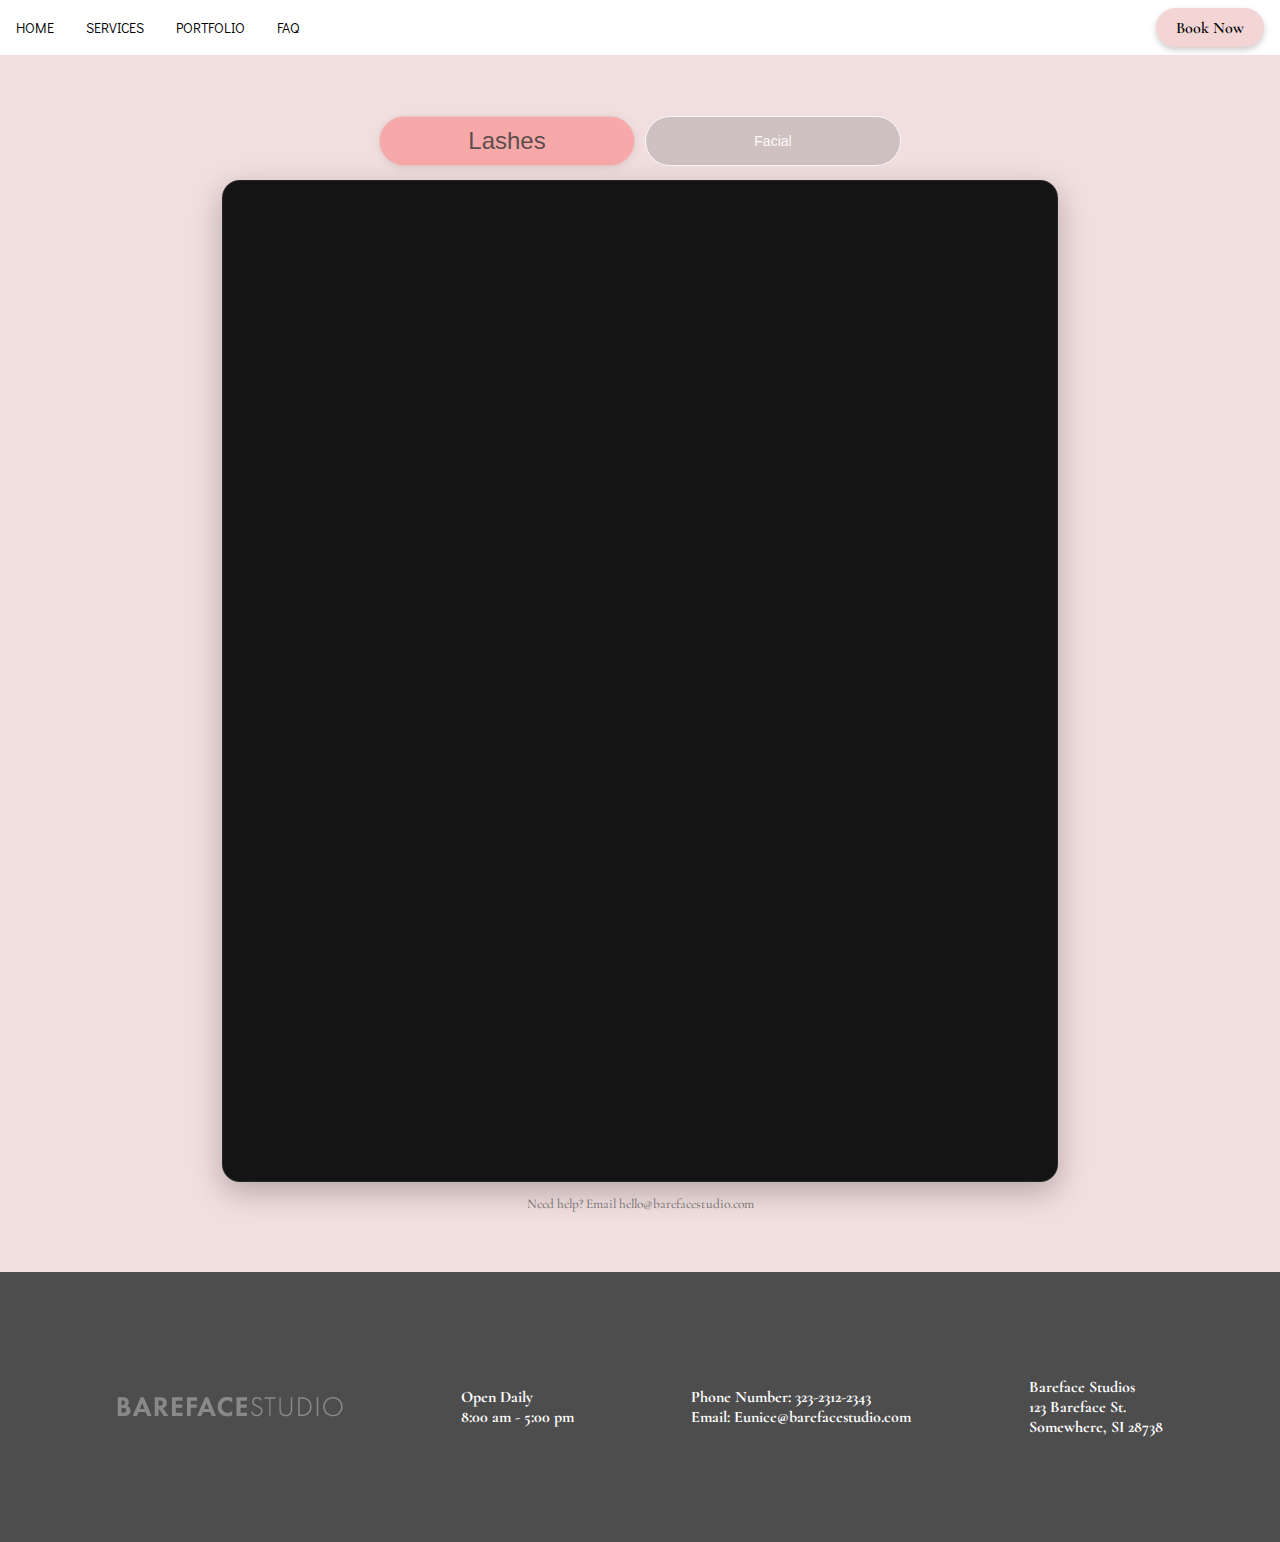
<file: booking.html>
<!DOCTYPE html>
<html lang="en">
<head>
  <meta charset="UTF-8" />
  <meta name="viewport" content="width=device-width, initial-scale=1.0" />
  <title>Bareface Studio</title>
  <link rel="stylesheet" href="style.css" />
  <link rel="preconnect" href="https://fonts.googleapis.com">
  <link rel="preconnect" href="https://fonts.gstatic.com" crossorigin>
  <link href="https://fonts.googleapis.com/css2?family=Cormorant:ital,wght@0,300..700;1,300..700&display=swap" rel="stylesheet">
  <link rel="preconnect" href="https://fonts.googleapis.com">
  <link rel="preconnect" href="https://fonts.gstatic.com" crossorigin>
  <link href="https://fonts.googleapis.com/css2?family=Didact+Gothic&display=swap" rel="stylesheet">
</head>

<body class="page-booking">
    <!----------------------------------------------------------------------------------------------------------
------------------------------------------------------NAV---------------------------------------------------
----------------------------------------------------------------------------------------------------------->
    <header>
        <nav>
            <a href="index.html">HOME</a>
            <a href="services.html">SERVICES</a>
            <a href="portfolio.html">PORTFOLIO</a>
            <a href="faqs.html">FAQ</a>
        </nav>
        <a class="btn-book" href="booking.html">Book Now</a>
    </header>
  
    <main>
      <section class="booking-wrap">
        <header class="booking-hero">
          <p class="sub">Lashes • Facials • Skin Treatments</p>
        </header>

        <!-- Service tabs (your own UI) -->
        <nav class="booking-tabs" aria-label="Services">
          <button class="tab is-active" type="button" data-url="https://cal.com/frank-jung-jjy6b/lashes">Lashes</button>
          <button class="tab" type="button" data-url="https://cal.com/frank-jung-jjy6b/facial">Facial</button>
          <!-- add more services as needed -->
        </nav>

        <!-- The embedded calendar -->
        <div class="booking-frame">
          <iframe
            id="calFrame"
            title="Book with Bareface Studio"
            src="https://cal.com/frank-jung-jjy6b/lashes"
            loading="lazy"
            referrerpolicy="no-referrer-when-downgrade"
            allowtransparency="true"
          ></iframe>
        </div>

        <small class="note">Need help? Email hello@barefacestudio.com</small>
      </section>
    </main>

    <!----------------------------------------------------------------------------------------------------------
---------------------------------------------------------FOOTER---------------------------------------------
----------------------------------------------------------------------------------------------------------->

    <footer>
      <img src="./assets/logo.png">
      <div>
        <p>Open Daily</p>
        <p>8:00 am - 5:00 pm</p>
      </div>
      <div>
        <p>Phone Number: 323-2312-2343</p>
        <p>Email: Eunice@barefacestudio.com</p>
      </div>
      <div>
        <p>Bareface Studios</p>
        <p>123 Bareface St.</p>
        <p>Somewhere, SI 28738</p>
      </div>
    </footer>
<script src="script.js"></script>
</body>
</html>
</file>
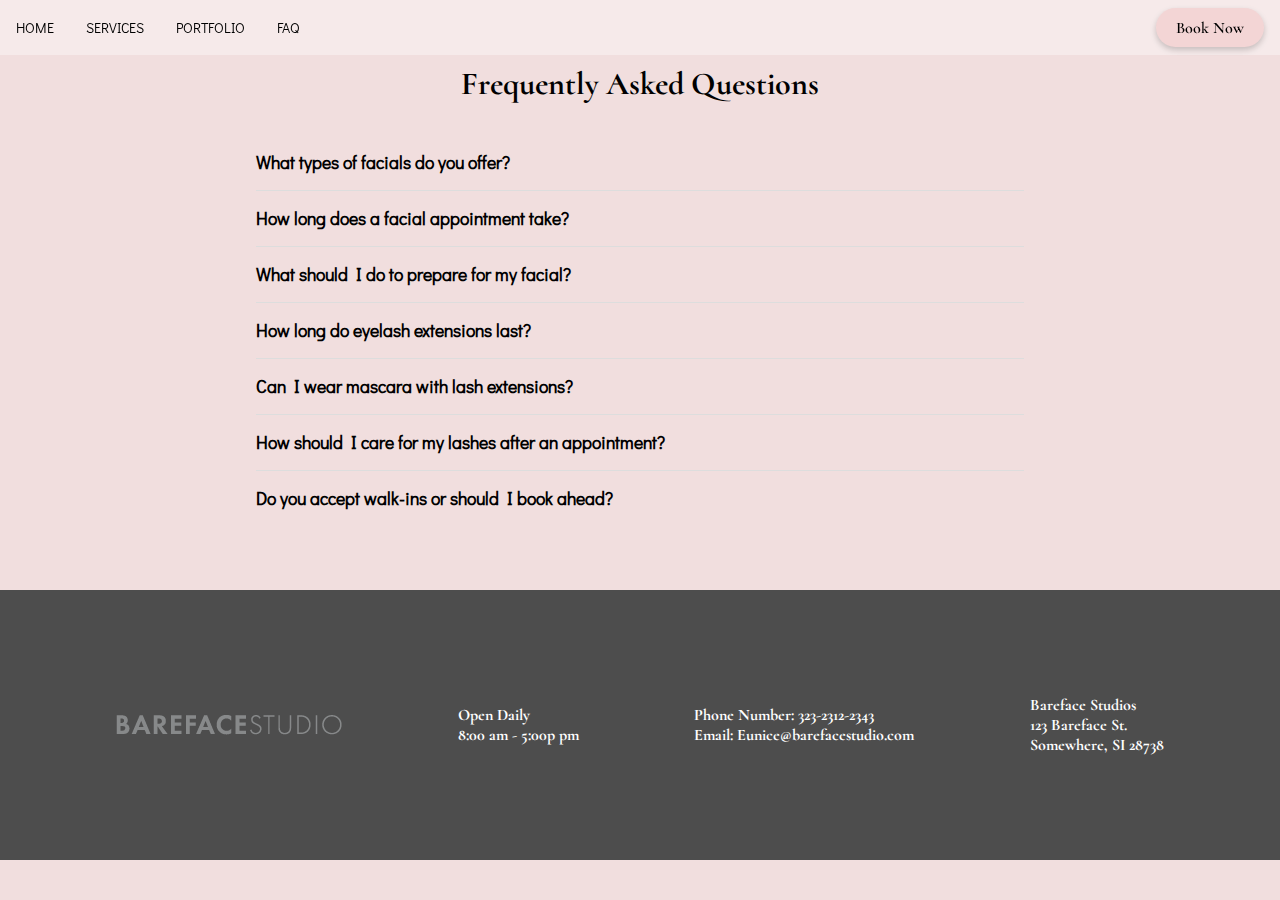
<file: faqs.html>
<!DOCTYPE html>
<html lang="en">
<head>
  <meta charset="UTF-8" />
  <meta name="viewport" content="width=device-width, initial-scale=1.0" />
  <title>Bareface Studio</title>
  <link rel="stylesheet" href="style.css" />
  <link rel="preconnect" href="https://fonts.googleapis.com">
  <link rel="preconnect" href="https://fonts.gstatic.com" crossorigin>
  <link href="https://fonts.googleapis.com/css2?family=Cormorant:ital,wght@0,300..700;1,300..700&display=swap" rel="stylesheet">
  <link rel="preconnect" href="https://fonts.googleapis.com">
  <link rel="preconnect" href="https://fonts.gstatic.com" crossorigin>
  <link href="https://fonts.googleapis.com/css2?family=Didact+Gothic&display=swap" rel="stylesheet">
</head>
<body>
<!----------------------------------------------------------------------------------------------------------
------------------------------------------------------NAV---------------------------------------------------
----------------------------------------------------------------------------------------------------------->
  <header>
    <nav>
      <a href="index.html">HOME</a>
      <a href="services.html">SERVICES</a>
      <a href="#">PORTFOLIO</a>
      <a href="faqs.html">FAQ</a>
    </nav>
    <a class="btn-book" href="booking.html">Book Now</a>
  </header>

  <main>
    <section id="faq" class="faq">
  <h2>Frequently Asked Questions</h2>

  <div class="faq-item">
    <button class="faq-question" aria-expanded="false">
      What types of facials do you offer?
    </button>
    <div class="faq-answer">
      <p>
        We provide a range of facials including deep cleansing, hydrating, anti-aging, acne treatment, and custom tailored facials. During your consultation, we’ll assess your skin and recommend the best option.
      </p>
    </div>
  </div>

  <div class="faq-item">
    <button class="faq-question" aria-expanded="false">
      How long does a facial appointment take?
    </button>
    <div class="faq-answer">
      <p>
        Most facials take 50–60 minutes. Some specialty treatments or add-ons may take a little longer — we’ll let you know when booking.
      </p>
    </div>
  </div>

  <div class="faq-item">
    <button class="faq-question" aria-expanded="false">
      What should I do to prepare for my facial?
    </button>
    <div class="faq-answer">
      <p>
        Arrive with a clean face if possible. Avoid heavy makeup, strong exfoliants, or retinol 24–48 hours beforehand to minimize irritation.
      </p>
    </div>
  </div>

  <div class="faq-item">
    <button class="faq-question" aria-expanded="false">
      How long do eyelash extensions last?
    </button>
    <div class="faq-answer">
      <p>
        Lash extensions typically last 3–4 weeks before a refill is recommended. Longevity depends on your natural lash cycle and aftercare.
      </p>
    </div>
  </div>

  <div class="faq-item">
    <button class="faq-question" aria-expanded="false">
      Can I wear mascara with lash extensions?
    </button>
    <div class="faq-answer">
      <p>
        We recommend avoiding mascara, especially waterproof formulas, as they can weaken the adhesive and cause premature shedding. Your extensions should give you enough length and volume on their own.
      </p>
    </div>
  </div>

  <div class="faq-item">
    <button class="faq-question" aria-expanded="false">
      How should I care for my lashes after an appointment?
    </button>
    <div class="faq-answer">
      <p>
        Avoid water, steam, and oil-based products for the first 24 hours. Brush your lashes gently with a clean spoolie, and use oil-free cleansers to keep them looking fresh.
      </p>
    </div>
  </div>

  <div class="faq-item">
    <button class="faq-question" aria-expanded="false">
      Do you accept walk-ins or should I book ahead?
    </button>
    <div class="faq-answer">
      <p>
        We recommend booking ahead to ensure availability. Walk-ins are welcome when possible, but appointments are prioritized.
      </p>
    </div>
  </div>

</section>

  </main>
    <footer>
      <img src="./assets/logo.png">
      <div>
        <p>Open Daily</p>
        <p>8:00 am - 5:00p pm</p>
      </div>
      <div>
        <p>Phone Number: 323-2312-2343</p>
        <p>Email: Eunice@barefacestudio.com</p>
      </div>
      <div>
        <p>Bareface Studios</p>
        <p>123 Bareface St.</p>
        <p>Somewhere, SI 28738</p>
      </div>
    </footer>  
<script src="script.js"></script>
</body>
</html>
</file>
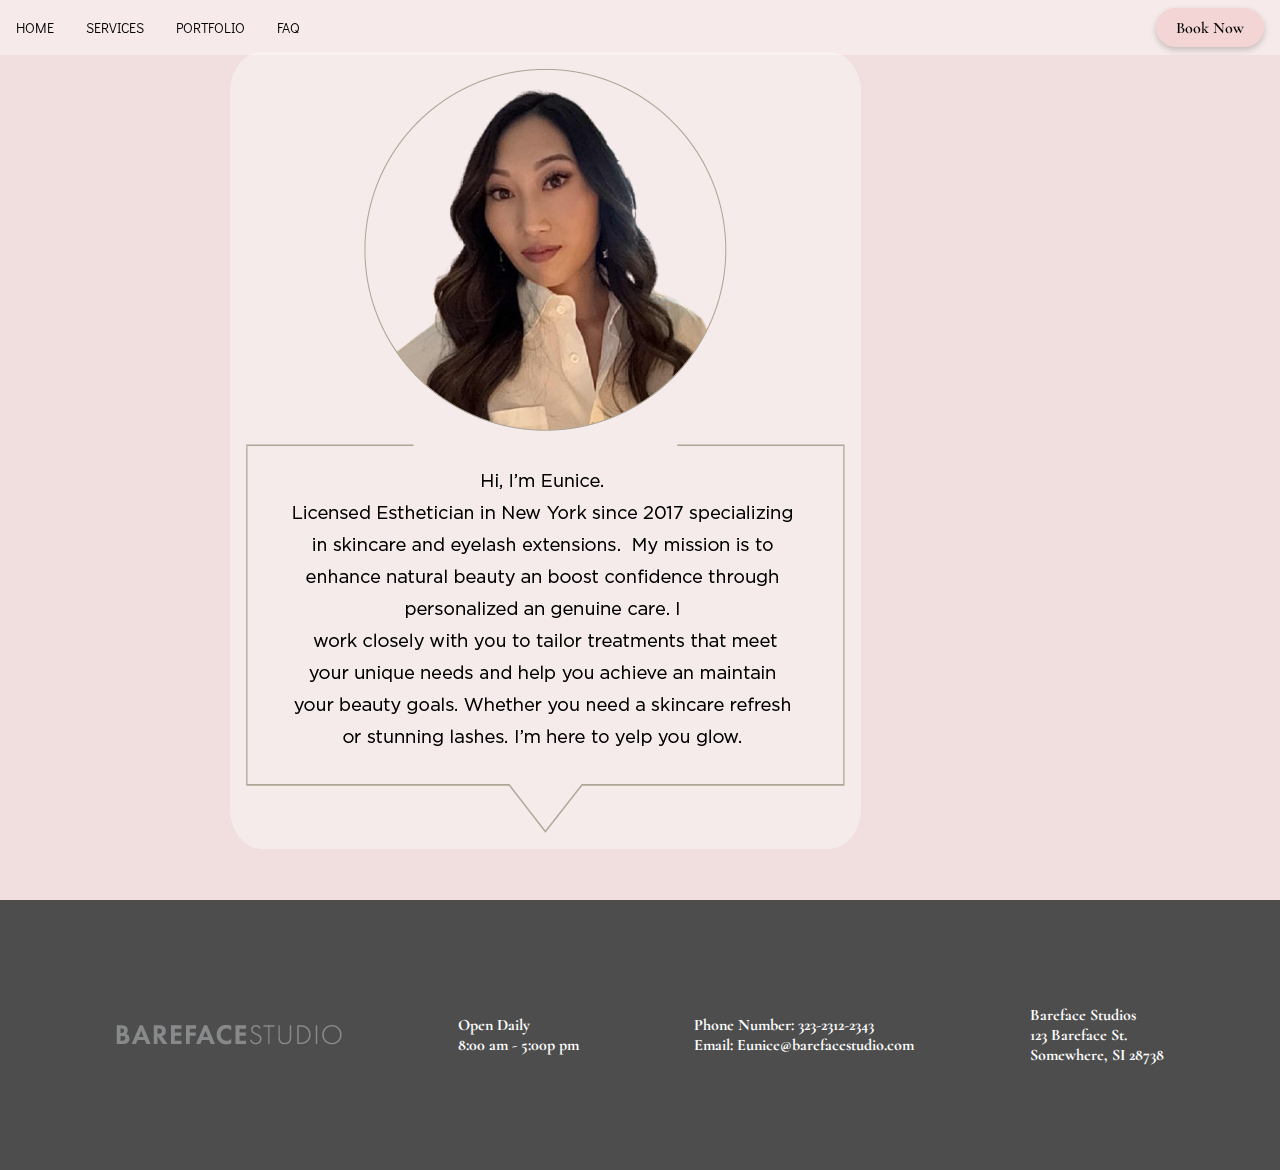
<file: portfolio.html>
<!DOCTYPE html>
<html lang="en">
<head>
  <meta charset="UTF-8" />
  <meta name="viewport" content="width=device-width, initial-scale=1.0" />
  <title>Bareface Studio</title>
  <link rel="stylesheet" href="style.css" />
  <link rel="preconnect" href="https://fonts.googleapis.com">
  <link rel="preconnect" href="https://fonts.gstatic.com" crossorigin>
  <link href="https://fonts.googleapis.com/css2?family=Cormorant:ital,wght@0,300..700;1,300..700&display=swap" rel="stylesheet">
  <link rel="preconnect" href="https://fonts.googleapis.com">
  <link rel="preconnect" href="https://fonts.gstatic.com" crossorigin>
  <link href="https://fonts.googleapis.com/css2?family=Didact+Gothic&display=swap" rel="stylesheet">
</head>
<body>
<!----------------------------------------------------------------------------------------------------------
------------------------------------------------------NAV---------------------------------------------------
----------------------------------------------------------------------------------------------------------->
  <header>
    <nav>
      <a href="index.html">HOME</a>
      <a href="services.html">SERVICES</a>
      <a href="portfolio.html">PORTFOLIO</a>
      <a href="faqs.html">FAQ</a>
    </nav>
    <a class="btn-book" href="booking.html">Book Now</a>
  </header>

  <main>
    <!----------------------------------------------------------------------------------------------------------
---------------------------------------------------------ABOUT ME-------------------------------------------
----------------------------------------------------------------------------------------------------------->

    <section id="aboutMe">
      <img src="./assets/AboutMeClear.png" alt="profile" class="profilePic">
    </section>
  </main>
  <!----------------------------------------------------------------------------------------------------------
---------------------------------------------------------FOOTER---------------------------------------------
----------------------------------------------------------------------------------------------------------->

    <footer>
      <img src="./assets/logo.png">
      <div>
        <p>Open Daily</p>
        <p>8:00 am - 5:00p pm</p>
      </div>
      <div>
        <p>Phone Number: 323-2312-2343</p>
        <p>Email: Eunice@barefacestudio.com</p>
      </div>
      <div>
        <p>Bareface Studios</p>
        <p>123 Bareface St.</p>
        <p>Somewhere, SI 28738</p>
      </div>
    </footer>  
  <script src="script.js"></script>
</body>
</html>
</file>
<file: style.css>
/* reset */
* {
  box-sizing: border-box;
  margin: 0;
  padding: 0;
}

/*---------------------------------------------------------------------------------------------------------
--------------------------------------------------Global Settings------------------------------------------
---------------------------------------------------------------------------------------------------------*/
html{
  font-family: "Cormorant", serif;
  background-color: #f1dede;
}

/*---------------------------------------------------------------------------------------------------------
--------------------------------------------------HEADER--------------------------------------------------
---------------------------------------------------------------------------------------------------------*/
header {
  display: flex;
  justify-content: space-between;
  align-items: center;
  padding: .5rem 1rem;
  background-color: rgba(255, 255, 255, 0.38);
  position: fixed;
  top: 0;
  left: 0;
  width: 100%;
  z-index: 99999;
}

nav {
  display: flex;
  gap: 2rem;
  font-family: "Didact Gothic", sans-serif;
  font-size: 14px;
}

header a {
  text-decoration: none;
  color: black;
}

/*---------------------------------------------------------------------------------------------------------
--------------------------------------------------ABOUT ME--------------------------------------------------
---------------------------------------------------------------------------------------------------------*/

/* Make sure the hero container can position the overlay */
.hero { position: relative; }

/* Button: scales gently with viewport, never huge */
.btn-book {
  display: inline-block;
  background-color: #f3d5d5;
  color: black;
  padding: clamp(0.45rem, 1.4vw, 0.6rem) clamp(1rem, 3vw, 1.25rem);
  border-radius: 25px;
  text-decoration: none;
  font-weight: 600;
  font-size: clamp(0.9rem, 2.4vw, 1rem);
  transition: background-color 0.3s, transform 0.2s;
  box-shadow: 0 3px 6px rgba(0,0,0,0.2);
}
.btn-book:hover {
  background-color: #e8bebe;
  transform: translateY(-2px);
  box-shadow: 0 6px 12px rgba(0,0,0,0.25);
}

/* Hero image: avoid overly tall mobile viewport traps (use svh) */
.hero-img {
  width: 100%;
  height: min(100svh, 100vh); /* mobile-friendly viewport unit */
  object-fit: cover;
  display: block;
  filter: brightness(75%);
}

/* Overlay logo defaults (desktop/tablet) */
.logo-overlay {
  --pop-scale: 3;              /* desktop pop scale */
  position: absolute;
  right: 23%;
  bottom: 50%;
  width: 50%;
  max-width: min(320vw, 420px);
  height: auto;
  pointer-events: none;
  opacity: 0;
  transform: scale(0.8);
  animation: popIn 2.2s ease-out forwards;
}

@keyframes popIn {
  to {
    opacity: 1;
    transform: scale(var(--pop-scale));
  }
}

/* ===== Responsive tweaks ===== */
@media (max-width: 900px) {
  .hero-img {
    height: 80svh; /* a bit shorter so content below isn't pushed too far */
  }

  .logo-overlay {
    --pop-scale: 1.8;      /* smaller pop so it doesn’t overflow */
    left: 50%;
    right: auto;
    bottom: 45%;
    width: 72%;
    max-width: 320px;
    transform: translateX(-50%) scale(0.9); /* start centered */
  }
}

@media (max-width: 600px) {
  .hero-img { height: 70svh; }

  .logo-overlay {
    --pop-scale: 1.5;
    bottom: 42%;
    width: 78%;
    max-width: 280px;
  }
}

/* Respect users who prefer reduced motion */
@media (prefers-reduced-motion: reduce) {
  .logo-overlay {
    animation: none;
    opacity: 1;
    transform: none;
  }
}


/*---------------------------------------------------------------------------------------------------------
--------------------------------------------------ABOUT ME--------------------------------------------------
---------------------------------------------------------------------------------------------------------*/

#aboutMe{
    display: flex;
    flex-direction: row;
    margin-left: 10vw;
    margin-right: 10vw;
    justify-content: space-between;
    height: 100vh;
}

#aboutMe img{
    display: block;
}

.bubbleContainer {
  display: flex;
  flex-direction: column;
  justify-content: space-evenly;
  align-items: center;
}

.bubble{
    display: flex;
    flex-direction: column;
    align-items: center;
    gap: 1rem;
}

.bubble img {
  width: 30vh;           
  height: 30vh;
  border-radius: 50%;
  object-fit: cover;
  display: block;
  margin: 0 auto;        
}

.bubble p{
    font-size: 20px;
    letter-spacing: .2rem;
}


/* ========== Mobile-first defaults (phones) ========== */
#aboutMe{
  display: flex;
  flex-direction: column;          /* stack on mobile */
  align-items: center;             /* center contents */
  gap: 2rem;
  padding: 2rem 1rem;              /* breathing room on small screens */
  width: 100%;
  min-height: 60vh;                /* avoid locking to full viewport height */
  background-size: cover;
  background-position: center;
  background-repeat: no-repeat;
}

#aboutMe img{
  display: block;
  max-width: 100%;
  height: auto;
  background-color: rgba(255, 255, 255, 0.4);
  border-radius: 5%;
  padding: 1em;
}

/* Bubbles container and items */
.bubbleContainer{
  display: flex;
  flex-direction: column;          /* stack bubbles on mobile */
  align-items: center;
  gap: 2rem;
}

/* Each bubble */
.bubble{
  display: flex;
  flex-direction: column;
  align-items: center;
  gap: 0.75rem;
  text-align: center;
}

/* Circle image: size responsively, not with vh */
.bubble img{
  width: clamp(140px, 45vw, 260px);/* grows with viewport, stays reasonable */
  aspect-ratio: 1 / 1;             /* keep perfect circle without fixed height */
  border-radius: 50%;
  object-fit: cover;
  margin: 0 auto;
}

.bubble p{
  font-size: clamp(0.95rem, 2.5vw, 1.125rem);
  letter-spacing: 0.12rem;         /* slightly toned down for readability */
  line-height: 1.35;
}

/* ========== Tablets and up ========== */
@media (min-width: 768px){
  #aboutMe{
    flex-direction: row;           /* side-by-side on tablet+ */
    justify-content: space-between;
    align-items: center;
    padding: 3rem 5vw;
    gap: 3rem;
  }

  .bubbleContainer{
    flex-direction: row;           /* bubbles side-by-side */
    flex-wrap: wrap;               /* wrap if many */
    justify-content: center;
    gap: 2rem 2.5rem;
  }

  .bubble img{
    width: clamp(160px, 22vw, 280px);
  }

  .bubble p{
    font-size: clamp(1rem, 1.6vw, 1.25rem);
  }
}

/* ========== Desktops and large screens ========== */
@media (min-width: 1024px){
  #aboutMe{
    padding: 4rem 8vw;
    gap: 4rem;
  }

  .bubble img{
    width: clamp(200px, 18vw, 320px);
  }
}

/* Optional: avoid layout jump from mobile browser UI shrinking vh */
@supports (height: 100svh){
  #aboutMe{ min-height: 70svh; }   /* "small viewport" height is safer on mobile */
}


/*---------------------------------------------------------------------------------------------------------
--------------------------------------------------TESTIMONIALS--------------------------------------------------
---------------------------------------------------------------------------------------------------------*/
.testimonials {
  text-align: center;
  padding: 60px 20px;
  background: #fff;
  font-family: Arial, sans-serif;
}

.testimonials h2 {
  font-size: 32px;
  font-weight: 700;
  margin-bottom: 8px;
  color: #222;
}

.testimonials .subtitle {
  color: #666;
  font-size: 16px;
  margin-bottom: 50px;
}

.testimonial-cards {
  display: flex;
  justify-content: center;
  flex-wrap: wrap;
  gap: 30px;
}

.testimonial-card {
  background: #f8f8f8;
  border-radius: 12px;
  padding: 30px 20px;
  max-width: 320px;
  box-shadow: 0 4px 12px rgba(0,0,0,0.08);
  text-align: center;
  transition: transform 0.3s ease, box-shadow 0.3s ease;
}

.testimonial-card:hover {
  transform: translateY(-5px);
  box-shadow: 0 6px 18px rgba(0,0,0,0.12);
}

.testimonial-card img {
  width: 80px;
  height: 80px;
  object-fit: cover;
  border-radius: 50%;
  margin-bottom: 20px;
  border: 3px solid #fff;
  box-shadow: 0 0 8px rgba(0,0,0,0.1);
}

.testimonial-card .quote {
  font-size: 15px;
  color: #555;
  font-style: italic;
  margin-bottom: 15px;
  line-height: 1.6;
}

.testimonial-card h3 {
  font-size: 18px;
  color: #e67e22; /* orange accent */
  margin-bottom: 4px;
}

.testimonial-card .role {
  font-size: 14px;
  color: #777;
}

/* --- Responsive --- */
@media (max-width: 900px) {
  .testimonial-cards {
    flex-direction: column;
    align-items: center;
  }
}

/*---------------------------------------------------------------------------------------------------------
--------------------------------------------------VIDEO SECTION--------------------------------------------------
---------------------------------------------------------------------------------------------------------*/
#video {
  position: relative;
  width: 100%;
  height: 100vh;  /* or any height you want */
}

#video video {
  width: 100%;
  height: 100%;
  object-fit: cover; /* fills the container, crops edges */
  display: block;
}

#video p {
  position: absolute;
  top: 50%;
  left: 50%;
  transform: translate(-50%, -50%);
  color: white;
  font-size: 7rem;
  text-align: center;
  font-weight: 600;
  text-shadow: 0 2px 6px rgba(0,0,0,0.6);
  z-index: 2;

  /* initial state (hidden) */
  opacity: 0;
}

#video p.fade-in {
  animation: fadeIn 6s ease forwards;
}

@keyframes fadeIn {
  to { opacity: 1; }
}

/*---------------------------------------------------------------------------------------------------------
--------------------------------------------------DIVIDER--------------------------------------------------
---------------------------------------------------------------------------------------------------------*/
.divider{
  display: flex;
  justify-content: flex-end;
  width: 100%;
  background-color: #e8bebe;
}

.divider img{
  height: 10vh;
  padding: 2rem;
}

/*---------------------------------------------------------------------------------------------------------
--------------------------------------------------SERVICES--------------------------------------------------
---------------------------------------------------------------------------------------------------------*/
:root{
  --pink:#e9c8c8;
  --ink:#221f1f;
  --muted:#555;
  --rule:#e6d6d6;
}

#services{
  width:100%;
  max-width: 1100px;      /* keeps lines readable */
  margin: 0 auto;         /* center the block */
  padding: 3rem 1.25rem;  /* add breathing room */
  display:flex;
  flex-direction:column;
  gap: 0;                 /* separators manage spacing */
}

#services > h2{
  text-align:center;
  font-family: "Cormorant", serif;
  font-size: clamp(1.6rem, 2.5vw, 2.25rem);
  margin-bottom: 2rem;
  line-height: 1.2;
}

/* Each service row */
.options{
  padding: 1.25rem 0;
  border-top: 1px solid var(--rule);
  display: grid;                     /* neat vertical rhythm + control */
  grid-template-columns: 1fr;        /* simple column; easy to upgrade later */
  row-gap: .375rem;                  /* tight vertical spacing for title/tagline */
}
.options:last-child{
  border-bottom: 1px solid var(--rule);
}

/* Title + tagline */
.options h3{
  font-family: "Didact Gothic", sans-serif;
  letter-spacing:.02em;
  font-size: clamp(1.05rem, 1.4vw, 1.25rem);
  color: var(--ink);
  margin: 0;
}
.options > p:first-of-type{
  margin: 0 0 .5rem 0;
  color: var(--muted);
  font-family: "Didact Gothic", sans-serif;
  font-size: .98rem;
}

/* Actions row (Book + Toggle) */
.options .btn-book,
.toggle-details{
  font-family: "Didact Gothic", sans-serif;
  font-size: .96rem;
}

/* group the 2 controls on one line with spacing */
.options .btn-book,
.options .toggle-details{
  display:inline-flex;
  align-items:center;
}

.options .btn-book{
  display:inline-block;           /* no flex stretch */
  padding:.45rem 1.1rem;          /* tighter padding */
  border-radius:999px;            /* pill look; can use 6px for square corners */
  background: var(--pink);
  color: var(--ink);
  text-decoration:none;
  font-family: "Didact Gothic", sans-serif;
  font-size:.95rem;
  font-weight:500;
  white-space:nowrap;             /* text won’t wrap */
  transition: filter .2s ease, transform .05s ease;
  max-width: fit-content;         /* shrink to text width */
}

.options .btn-book:hover{ filter:brightness(.95); }
.options .btn-book:active{ transform: translateY(1px); }

/* “More Details” toggle (works for <a> or <button>) */
.toggle-details{
  margin: .35rem 0 .5rem 0;
  gap:.5rem;
  padding:.25rem 0;
  text-decoration:none;
  font-weight:600;
  color: var(--ink);
  cursor:pointer;
  background:none;
  border:none;
}

/* caret */
.toggle-details::after{
  content:"▾";
  font-size:.95rem;
  transition: transform .2s ease;
  transform: rotate(0deg);
  opacity:.8;
}
/* rotate when open (JS will add .open) */
.toggle-details.open::after{
  transform: rotate(-180deg);
}

/* Details panel */
.details{
  margin: .25rem 0 0 0;
  font-size: .98rem;
  line-height: 1.65;
  color:#444;
  font-family: "Didact Gothic", sans-serif;
}
.hidden{ display:none !important; }

/* Responsive */
@media (max-width: 900px){
  #services{ padding: 2.5rem 1rem; }
  .options{
    row-gap: .35rem;
  }
  .options .btn-book{ padding:.5rem .9rem; }
}

/* Optional: nicer focus states for keyboard users */
.btn-book:focus-visible,
.toggle-details:focus-visible{
  outline: 2px solid #b89a9a;
  outline-offset: 2px;
  border-radius: 8px;
}

/* ----- Services Section----- 

#services{
  display: flex;
  flex-direction: column;
  padding: 5% 20%;
  align-self: stretch;
}

.options{
  display: flex;
  flex-direction: column;
  gap: .5rem;
  padding: 20px 30px;
  justify-content: center;
  align-items: center;
  align-self: stretch;
}

.options:last-child {
  border-bottom: none;
}

.details {
  margin-top: 0.5rem;
  font-size: 0.95rem;
  line-height: 1.4;
  color: #444;
  transition: max-height 0.3s ease, opacity 0.3s ease;
}

.hidden {
  display: none;
}

.options a{
  text-decoration: none;
  color: rgb(25, 25, 25);
}
*/

/*---------------------------------------------------------------------------------------------------------
--------------------------------------------------FOOTER--------------------------------------------------
---------------------------------------------------------------------------------------------------------*/

footer{
  display: flex;
  flex-direction: row;
  flex-wrap: wrap;
  height: 30vh;
  justify-content: space-evenly;
  align-items: center;
  background-color: #4d4d4d;
  color: white;
  font-weight:bold;
}


/*---------------------------------------------------------------------------------------------------------
--------------------------------------------------BOOKING PAGE--------------------------------------------------
---------------------------------------------------------------------------------------------------------*/

.page-booking {
  --header-h: 80px;          /* Default header height for desktop */
}

/* Adjust spacing if the header is taller on mobile */
@media (max-width: 640px) {
  .page-booking {
    --header-h: 80px;        /* Tweak if needed after visual check */
  }
}

/* Ensure fixed header doesn’t cause horizontal scroll from 100vw */
.page-booking header {
  width: 100% !important;
  background-color: #fff;
}

/* Push booking content below fixed header and stop margin collapse */
.page-booking main {
  padding-top: var(--header-h);
  display: flow-root; /* Prevents margin collapsing into <main> */
  position: relative;
  z-index: 0;
}

.page-booking .booking-wrap,
.page-booking .booking-frame,
.page-booking #calFrame{
  position: relative;  /* create a stacking context below header */
  z-index: 0;          /* ensure they stay under the header */
}

/* Make anchor jumps scroll correctly below sticky header */
body.page-booking {
  scroll-padding-top: var(--header-h);
}

/* ---------------------------------- Container ---------------------------------- */
.page-booking .booking-wrap {
  --brand:#1c1c1c;
  --muted:#6b6b6b;
  --bg:#0f0f0f;
  --card:#141414;
  --border:rgba(255,255,255,.08);
  max-width: 900px;
  margin: clamp(24px,5vw,60px) auto;
  padding: 0 clamp(16px,4vw,32px);
}

/* ---------------------------------- Hero ---------------------------------- */
.page-booking .booking-hero {
  text-align:center;
  margin-bottom: 20px;
}
.page-booking .booking-hero h1 {
  font-size: clamp(28px,4vw,40px);
  letter-spacing:.3px;
  color: var(--brand);
  margin: 0 0 8px;
}
.page-booking .booking-hero .sub {
  color: var(--muted);
  font-size: clamp(14px,2.4vw,16px);
  margin: 0;
}

/* ---------------------------------- Tabs ---------------------------------- */
.page-booking .booking-tabs {
  display:flex;
  gap: 10px;
  justify-content:center;
  margin: 20px 0 14px;
  flex-wrap: wrap;
}

.page-booking .booking-tabs .tab {
  appearance: none;
  border: 1px solid #ffffff;
  background: #c7bbbb;     /* solid, not translucent */
  color: #ffffff;
  padding: 10px 14px;
  border-radius: 999px;
  cursor: pointer;
  font-size: 14px;         /* or keep 24px if you intentionally set it larger */
  transition: transform .12s ease, filter .2s ease, background .2s ease;
  opacity: .8;             /* subtle deemphasis when inactive */
  width: 20vw;

}

.page-booking .booking-tabs .tab:hover {
  transform: translateY(-1px);
}

.page-booking .booking-tabs .tab.is-active {
  background: #f7a9a9;     
  border-color: #eac2c2;
  color: #5e4d4d;     /* dark text on light pill */
  opacity: 1;
  box-shadow: 0 2px 10px rgba(0,0,0,.08);
  font-size: 24px;
}

/* ---------------------------------- Iframe container ---------------------------------- */
.page-booking .booking-frame {
  border:1px solid var(--border);
  border-radius: 18px;
  overflow:hidden;
  background: var(--card);
  box-shadow: 0 10px 30px rgba(0, 0, 0, 0.25);
}

/* ---------------------------------- Iframe ---------------------------------- */
.page-booking #calFrame {
  width: 100%;
  height: 1000px; /* adjust based on how tall you want booking panel */
  display:block;
  border:0;
}

/* ---------------------------------- Footnote ---------------------------------- */
.page-booking .note {
  display:block;
  margin: 14px auto 0;
  text-align:center;
  color: var(--muted);
}
/*---------------------------------------------------------------------------------------------------------
--------------------------------------------------FAQS--------------------------------------------------
---------------------------------------------------------------------------------------------------------*/

.faq {
  max-width: 800px;
  margin: 4rem auto;
  padding: 0 1rem;
}

.faq h2 {
  text-align: center;
  font-size: 2rem;
  margin-bottom: 2rem;
  font-family: 'Cormorant', serif;
}

.faq-item + .faq-item {
  border-top: 1px solid #ddd;
}

.faq-question {
  display: block;
  width: 100%;
  text-align: left;
  padding: 1rem 0;
  font-size: 1.1rem;
  font-weight: 600;
  background: none;
  border: none;
  cursor: pointer;
  font-family: 'Didact Gothic', sans-serif;
}

.faq-answer {
  display: none;
  padding-bottom: 1rem;
  font-family: 'Didact Gothic', sans-serif;
  color: #555;
}

.faq-question[aria-expanded="true"] + .faq-answer {
  display: block;
}
</file>
